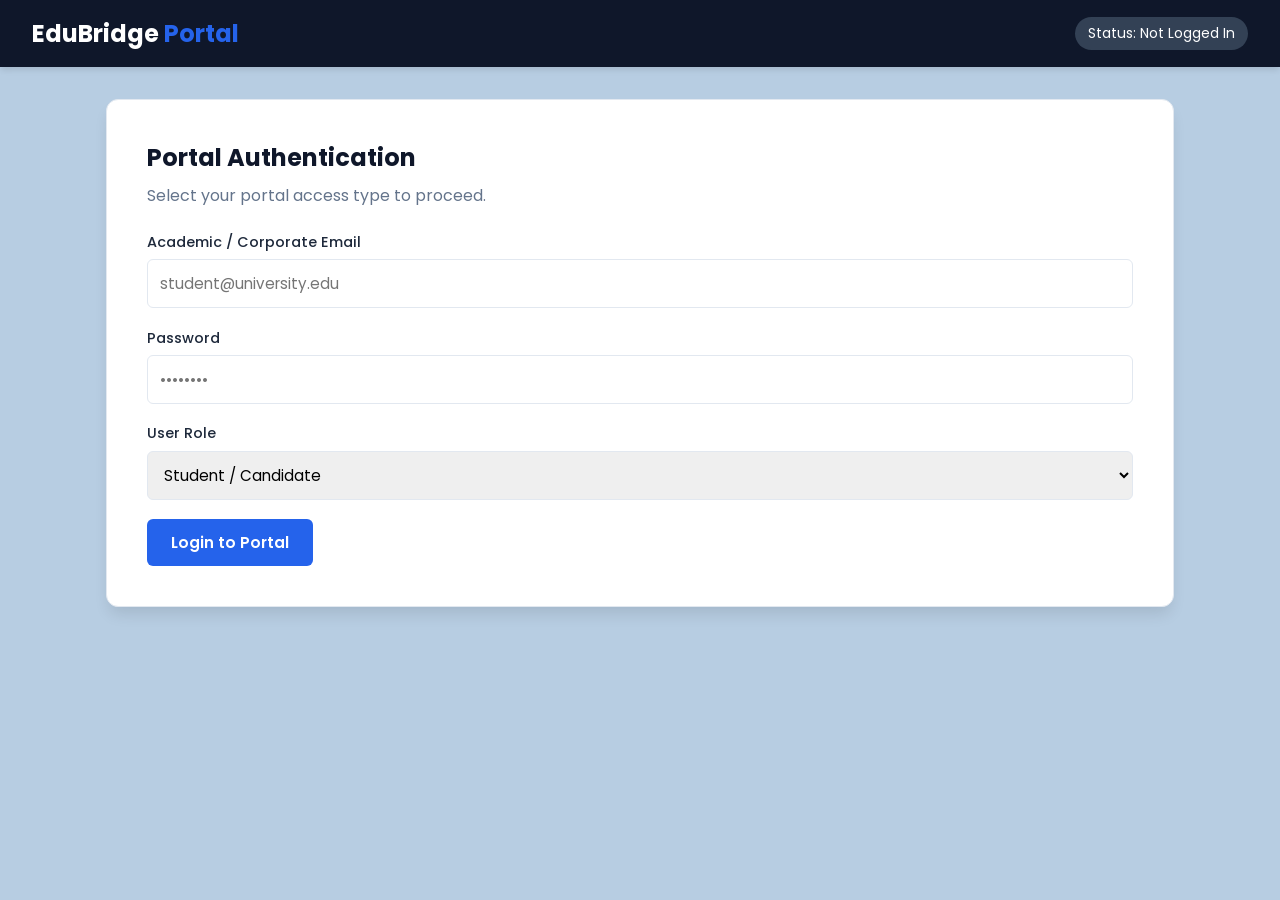
<file: SIH2026/index.html>
<!DOCTYPE html>
<html lang="en">
<head>
    <meta charset="UTF-8">
    <meta name="viewport" content="width=device-width, initial-scale=1.0">
    <title>Academia-Industry Bridge Portal</title>
    <link rel="stylesheet" href="styles.css">
    <link href="https://fonts.googleapis.com/css2?family=Poppins:wght@300;400;500;600;700&display=swap" rel="stylesheet">
</head>
<body>

    <!-- Header Navigation Bar -->
    <header class="navbar">
        <div class="logo">EduBridge <span>Portal</span></div>
        <div class="user-status" id="userStatus">Status: Not Logged In</div>
    </header>

    <!-- Main Dynamic Application Container -->
    <main class="main-container">

        <!-- STEP 1: Login Frame -->
        <section id="login-section" class="frame-card">
            <h2>Portal Authentication</h2>
            <p>Select your portal access type to proceed.</p>
            <form id="loginForm">
                <div class="input-group">
                    <label for="email">Academic / Corporate Email</label>
                    <input type="email" id="email" placeholder="student@university.edu" required>
                </div>
                <div class="input-group">
                    <label for="password">Password</label>
                    <input type="password" id="password" placeholder="••••••••" required>
                </div>
                <div class="input-group">
                    <label for="role">User Role</label>
                    <select id="role">
                        <option value="student">Student / Candidate</option>
                        <option value="academic">Academic Faculty</option>
                        <option value="industry">Industry Recruiter</option>
                    </select>
                </div>
                <button type="submit" class="btn btn-primary">Login to Portal</button>
            </form>
        </section>

        <!-- STEP 2: Skill Mapping & Qualifications Input -->
        <section id="profile-setup-section" class="frame-card hidden">
            <h2>Step 1: Candidate Skill Mapping</h2>
            <p>Input your academic credentials, technical skills, and achievements.</p>
            <form id="profileForm">
                <div class="input-group">
                    <label for="full-name">Full Name</label>
                    <input type="text" id="full-name" placeholder="John Doe" required>
                </div>
                <div class="input-group">
                    <label for="qualification">Highest Qualification & Major</label>
                    <input type="text" id="qualification" placeholder="B.Tech in Computer Science" required>
                </div>
                <div class="input-group">
                    <label for="cgpa">CGPA / Percentage</label>
                    <input type="text" id="cgpa" placeholder="8.9 / 10" required>
                </div>
                <div class="input-group">
                    <label for="skills">Technical & Soft Skills (Comma separated)</label>
                    <input type="text" id="skills" placeholder="Python, Data Analysis, SQL, React, Communication" required>
                </div>
                <div class="input-group">
                    <label for="achievements">Key Achievements & Certifications</label>
                    <textarea id="achievements" rows="3" placeholder="1. AWS Certified Developer&#10;2. Winner of University Hackathon 2023"></textarea>
                </div>
                <button type="submit" class="btn btn-primary">Save Profile & Find Matches</button>
            </form>
        </section>

        <!-- STEP 3: Company Requirements & Matching -->
        <section id="company-matches-section" class="frame-card hidden">
            <h2>Step 2: Matched Industry Opportunities</h2>
            <p>Based on your skills, these companies match your profile requirements:</p>
            
            <div id="company-list" class="company-grid">
                <!-- Dynamically Inserted Companies -->
            </div>

            <button id="proceedToResumeBtn" class="btn btn-success margin-top">Proceed to Build Advanced Resume</button>
        </section>

        <!-- STEP 4: Advanced Resume Builder & Preview -->
        <section id="resume-builder-section" class="frame-card hidden">
            <h2>Step 3: Advanced Resume Generation</h2>
            <p>Provide contact and experience details to auto-generate your standardized industry resume.</p>
            
            <div class="resume-workspace">
                <!-- Resume Details Form -->
                <form id="resumeDetailsForm" class="resume-form">
                    <h3>Additional Information</h3>
                    <div class="input-group">
                        <label for="phone">Phone Number</label>
                        <input type="tel" id="phone" placeholder="+1 234 567 890" required>
                    </div>
                    <div class="input-group">
                        <label for="linkedin">LinkedIn Profile URL</label>
                        <input type="url" id="linkedin" placeholder="https://linkedin.com/in/username" required>
                    </div>
                    <div class="input-group">
                        <label for="experience">Internships / Experience</label>
                        <textarea id="experience" rows="3" placeholder="Software Engineering Intern at TechCorp (3 Months)"></textarea>
                    </div>
                    <div class="input-group">
                        <label for="projects">Key Projects</label>
                        <textarea id="projects" rows="3" placeholder="AI Powered Resume Parser using Python and NLP"></textarea>
                    </div>
                    <button type="submit" class="btn btn-primary">Generate Advanced Resume</button>
                </form>

                <!-- Advanced Live Resume Display -->
                <div class="resume-preview-container">
                    <h3>Live Generated Resume</h3>
                    <div id="advanced-resume" class="resume-paper">
                        <header class="resume-header">
                            <h1 id="res-name">JOHN DOE</h1>
                            <p id="res-qual">B.Tech Computer Science | CGPA: 8.9</p>
                            <div class="resume-contact">
                                <span id="res-email">email@domain.com</span> | 
                                <span id="res-phone">+123456789</span> | 
                                <span id="res-link">LinkedIn</span>
                            </div>
                        </header>

                        <div class="resume-body">
                            <section>
                                <h4>Skills & Competencies</h4>
                                <div id="res-skills" class="skill-badges"></div>
                            </section>

                            <section>
                                <h4>Experience & Internships</h4>
                                <p id="res-experience">No experience details added yet.</p>
                            </section>

                            <section>
                                <h4>Key Projects</h4>
                                <p id="res-projects">No project details added yet.</p>
                            </section>

                            <section>
                                <h4>Achievements & Certifications</h4>
                                <p id="res-achievements">No achievements added yet.</p>
                            </section>
                        </div>
                    </div>
                </div>
            </div>

            <button id="autoApplyBtn" class="btn btn-danger margin-top hidden">Auto-Apply To All Matched Companies</button>
        </section>

        <!-- STEP 5: Auto-Apply Status Engine -->
        <section id="auto-apply-section" class="frame-card hidden">
            <h2>Step 4: Automated Application Dispatch</h2>
            <p>Our automation engine is submitting your Advanced Resume to all matched industry partners...</p>
            
            <div class="progress-bar-container">
                <div id="progress-bar" class="progress-bar"></div>
            </div>

            <div id="application-status-log" class="status-log">
                <!-- Auto-apply logs injected here -->
            </div>

            <div id="final-success-message" class="hidden text-center">
                <h3 class="text-success">🎉 All Applications Sent Successfully!</h3>
                <p>Industry recruiters have received your application. Check your dashboard for interview schedules.</p>
                <button onclick="location.reload()" class="btn btn-primary margin-top">Return to Home</button>
            </div>
        </section>

    </main>

    <script src="script.js"></script>
</body>
</html>
</file>
<file: SIH2026/styles.css>
/* --- Global Resets & Theme Settings --- */
* {
    margin: 0;
    padding: 0;
    box-sizing: border-box;
    font-family: 'Poppins', sans-serif;
}

:root {
    --primary-color: #2563eb;
    --primary-hover: #1d4ed8;
    --success-color: #10b981;
    --danger-color: #ef4444;
    --bg-color: #b7cde2;
    --card-bg: #ffffff;
    --text-color: #1e293b;
    --text-muted: #64748b;
    --border-color: #e2e8f0;
}

body {
    background-color: var(--bg-color);
    color: var(--text-color);
    min-height: 100vh;
    display: flex;
    flex-direction: column;
}

/* --- Header / Navigation --- */
.navbar {
    background-color: #0f172a;
    color: #ffffff;
    padding: 1rem 2rem;
    display: flex;
    justify-content: space-between;
    align-items: center;
    box-shadow: 0 4px 6px -1px rgba(0, 0, 0, 0.1);
}

.logo {
    font-size: 1.5rem;
    font-weight: 700;
}

.logo span {
    color: var(--primary-color);
}

.user-status {
    font-size: 0.875rem;
    background-color: #334155;
    padding: 0.4rem 0.8rem;
    border-radius: 20px;
}

/* --- Main Layout Frames --- */
.main-container {
    max-width: 1100px;
    margin: 2rem auto;
    padding: 0 1rem;
    width: 100%;
}

.frame-card {
    background-color: var(--card-bg);
    border-radius: 12px;
    padding: 2.5rem;
    box-shadow: 0 10px 15px -3px rgba(0, 0, 0, 0.1);
    border: 1px solid var(--border-color);
    margin-bottom: 2rem;
}

.frame-card h2 {
    color: #0f172a;
    margin-bottom: 0.5rem;
}

.frame-card p {
    color: var(--text-muted);
    margin-bottom: 1.5rem;
}

.hidden {
    display: none !important;
}

/* --- Form Styles --- */
.input-group {
    margin-bottom: 1.2rem;
    display: flex;
    flex-direction: column;
}

.input-group label {
    font-weight: 500;
    margin-bottom: 0.4rem;
    font-size: 0.9rem;
}

.input-group input, 
.input-group select, 
.input-group textarea {
    padding: 0.75rem;
    border: 1px solid var(--border-color);
    border-radius: 6px;
    font-size: 0.95rem;
    outline: none;
    transition: border-color 0.2s;
}

.input-group input:focus, 
.input-group select:focus, 
.input-group textarea:focus {
    border-color: var(--primary-color);
}

/* --- Buttons --- */
.btn {
    padding: 0.75rem 1.5rem;
    border: none;
    border-radius: 6px;
    font-weight: 600;
    cursor: pointer;
    transition: background-color 0.2s;
    font-size: 0.95rem;
}

.btn-primary {
    background-color: var(--primary-color);
    color: white;
}

.btn-primary:hover {
    background-color: var(--primary-hover);
}

.btn-success {
    background-color: var(--success-color);
    color: white;
}

.btn-danger {
    background-color: var(--danger-color);
    color: white;
}

.margin-top {
    margin-top: 1.5rem;
}

/* --- Company Cards Grid --- */
.company-grid {
    display: grid;
    grid-template-columns: repeat(auto-fit, minmax(280px, 1fr));
    gap: 1.5rem;
}

.company-card {
    border: 1px solid var(--border-color);
    border-radius: 8px;
    padding: 1.2rem;
    background-color: #fafafa;
}

.company-card h3 {
    color: var(--primary-color);
    margin-bottom: 0.3rem;
}

.company-card .role-title {
    font-weight: 600;
    margin-bottom: 0.5rem;
}

.company-card .requirements {
    font-size: 0.85rem;
    color: var(--text-muted);
}

/* --- Advanced Resume Layout --- */
.resume-workspace {
    display: grid;
    grid-template-columns: 1fr 1fr;
    gap: 2rem;
}

@media (max-width: 850px) {
    .resume-workspace {
        grid-template-columns: 1fr;
    }
}

.resume-paper {
    background: #ffffff;
    border: 2px solid #334155;
    padding: 1.5rem;
    border-radius: 4px;
    box-shadow: 0 4px 6px rgba(0,0,0,0.05);
}

.resume-header {
    text-align: center;
    border-bottom: 2px solid #0f172a;
    padding-bottom: 1rem;
    margin-bottom: 1rem;
}

.resume-header h1 {
    font-size: 1.5rem;
    letter-spacing: 1px;
}

.resume-contact {
    font-size: 0.8rem;
    color: var(--text-muted);
}

.resume-body section {
    margin-bottom: 1rem;
}

.resume-body h4 {
    text-transform: uppercase;
    font-size: 0.85rem;
    border-bottom: 1px solid var(--border-color);
    margin-bottom: 0.4rem;
    color: var(--primary-color);
}

.resume-body p {
    font-size: 0.85rem;
    color: var(--text-color);
}

.skill-badges {
    display: flex;
    flex-wrap: wrap;
    gap: 0.4rem;
}

.badge {
    background-color: #e0e7ff;
    color: #3730a3;
    font-size: 0.75rem;
    padding: 0.2rem 0.5rem;
    border-radius: 4px;
    font-weight: 500;
}

/* --- Auto Apply Status --- */
.progress-bar-container {
    width: 100%;
    height: 12px;
    background-color: var(--border-color);
    border-radius: 6px;
    overflow: hidden;
    margin-bottom: 1.5rem;
}

.progress-bar {
    width: 0%;
    height: 100%;
    background-color: var(--success-color);
    transition: width 0.4s ease;
}

.status-log {
    background-color: #0f172a;
    color: #38bdf8;
    padding: 1rem;
    border-radius: 6px;
    font-family: monospace;
    font-size: 0.85rem;
    max-height: 200px;
    overflow-y: auto;
}

.text-center { text-align: center; }
.text-success { color: var(--success-color); }
</file>
